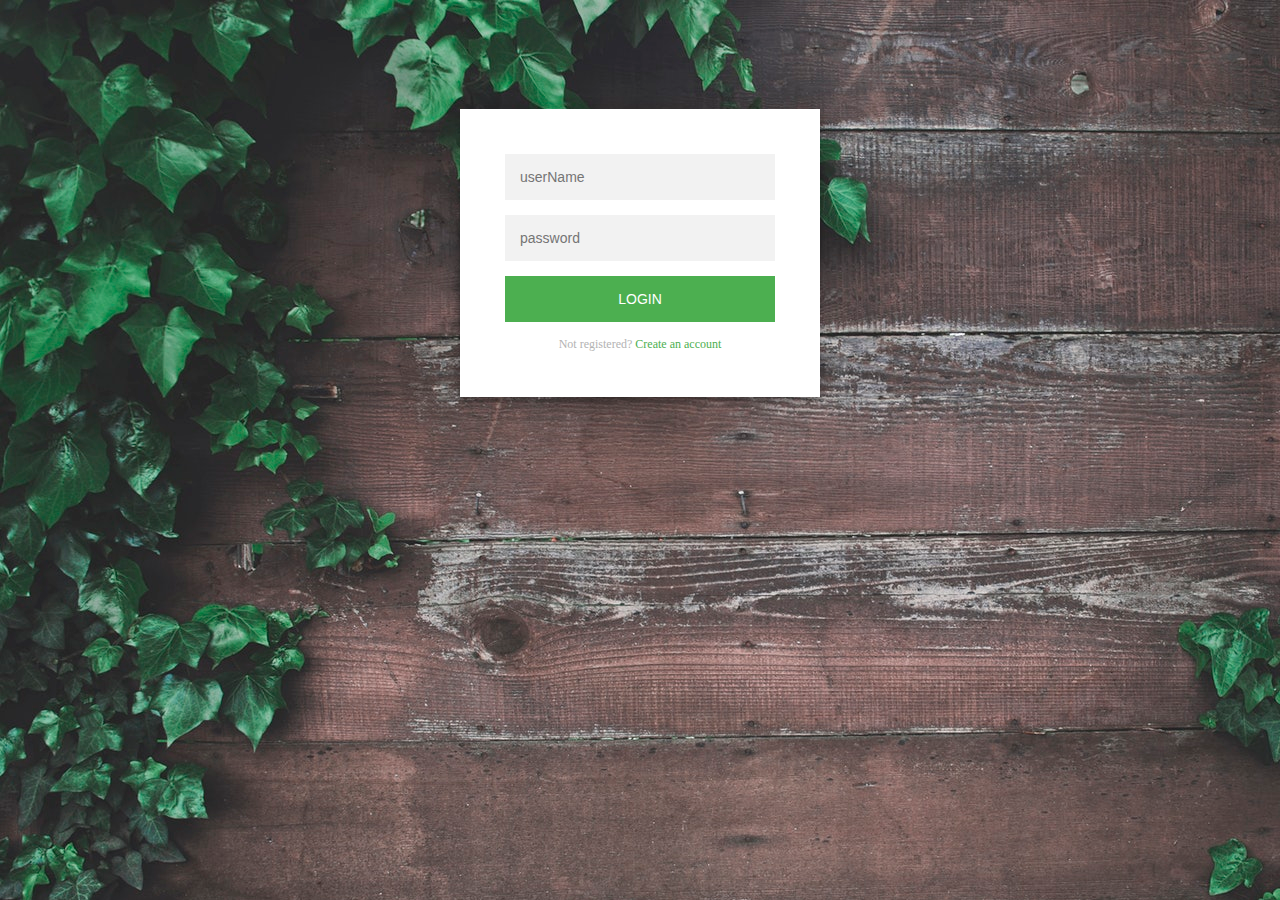
<file: Servlets/WebContent/index.html>
<!DOCTYPE html>
<html>
	<head>
		<meta charset="ISO-8859-1">
		<title>My_Server</title>
		<link rel="stylesheet" href="main.css">
	</head>
	<body>
		<div class="login-page">
		    <div class="form">
			    <form class="login-form" action="login.xyz" method="post">
			      <input type="text" placeholder="userName" name="userName"/>
			      <input type="password" placeholder="password" name="password"/>
			      <button>login</button>
			      <p class="message">Not registered? <a href="userDetails.html">Create an account</a></p>
			    </form>
		  	</div>
		</div>
	</body>
</html>
</file>
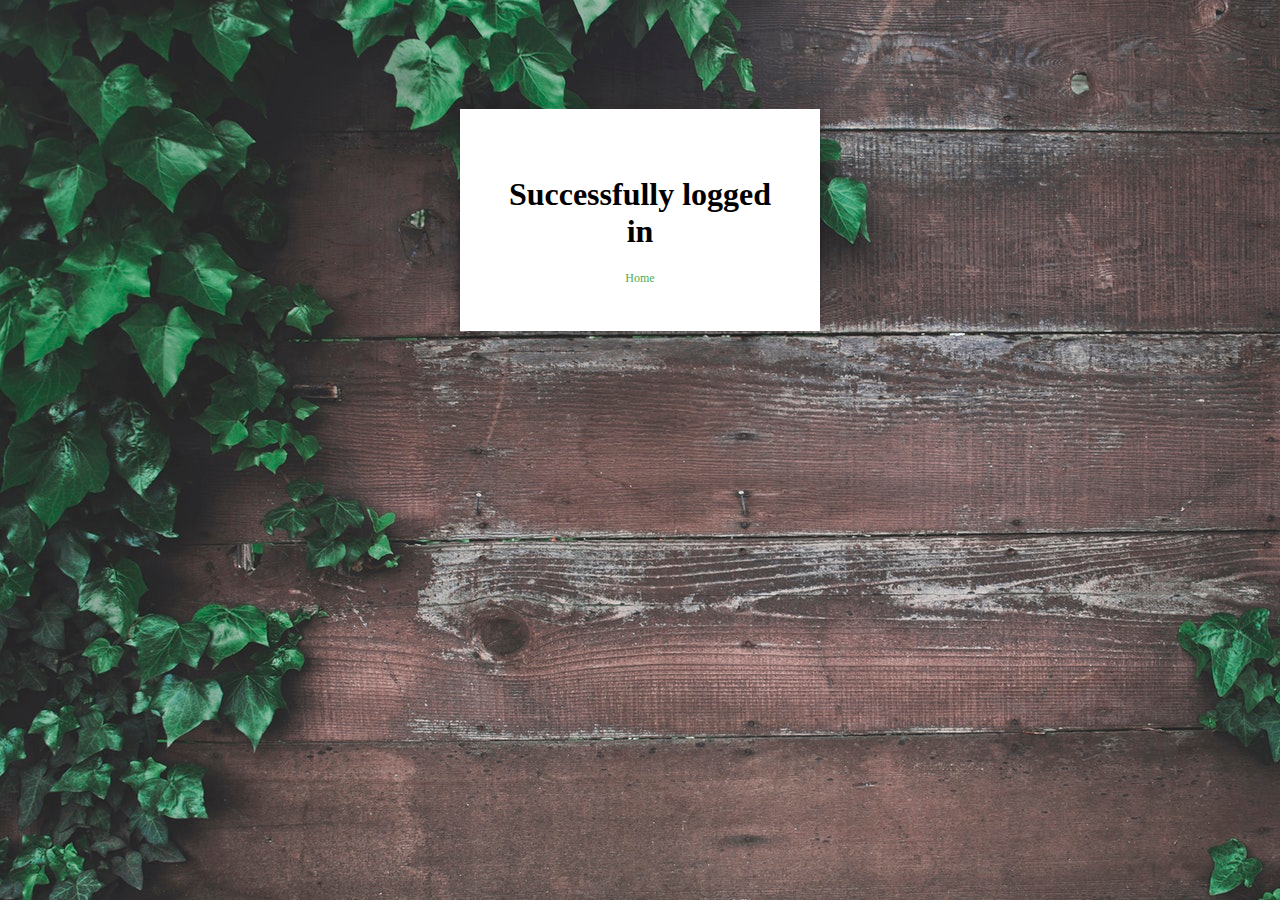
<file: Servlets/WebContent/userData.html>
<!DOCTYPE html>
<html>
<head>
<meta charset="ISO-8859-1">
<title>Insert title here</title>
<link rel="stylesheet" href="main.css">
</head>
<body>
	<div class="login-page">
		   <div class="form">
			   <form class="register-form" method="post">
			     <h1>Successfully logged in</h1>
			     <p class="message"> <a href="index.html">Home</a></p>
			   </form>
		  </div>
	</div>
</body>
</html>
</file>
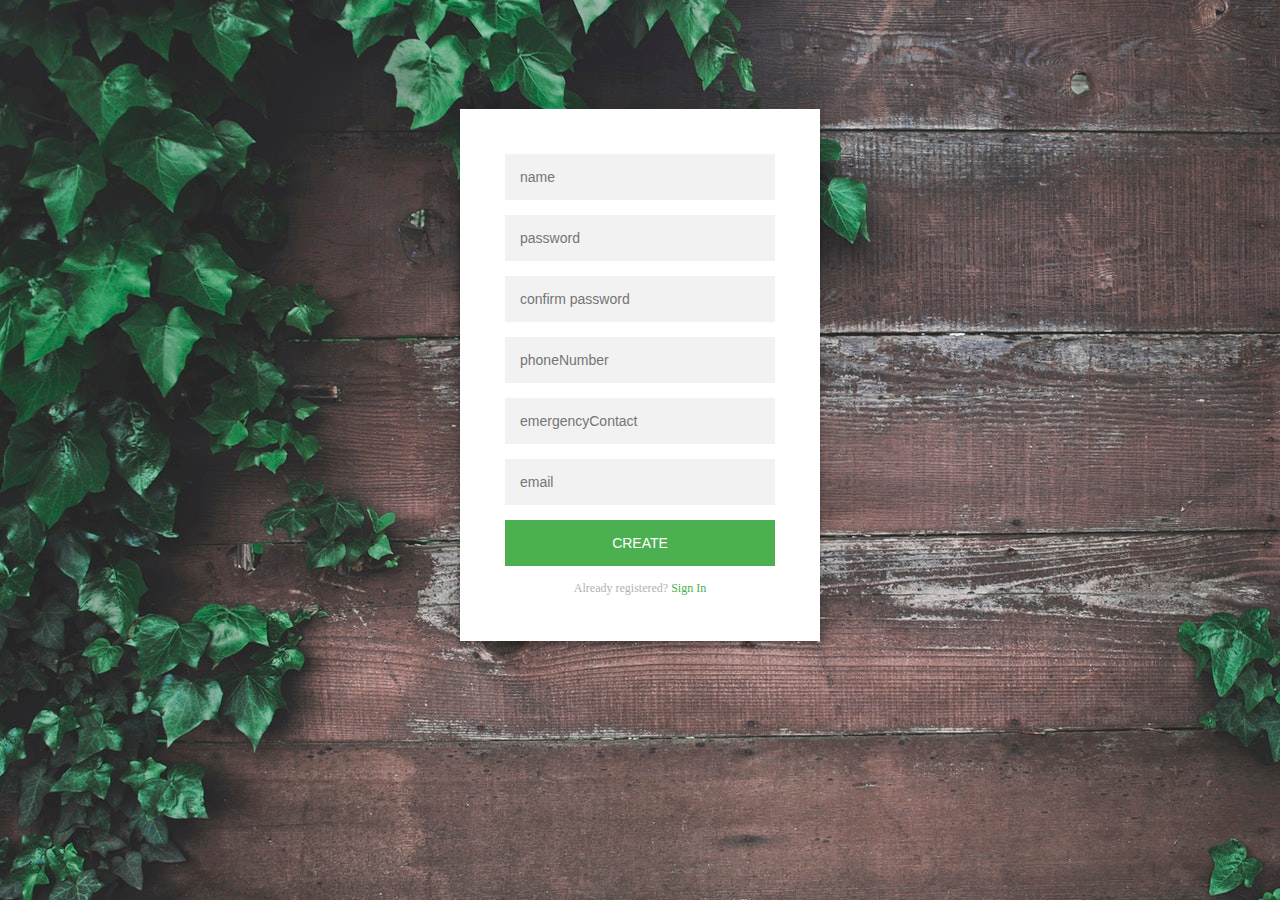
<file: Servlets/WebContent/userDetails.html>
<!DOCTYPE html>
<html>
<head>
<meta charset="ISO-8859-1">
<title>User Details</title>
<link rel="stylesheet" href="main.css">
</head>
<body>
		<div class="login-page">
		    <div class="form">
			    <form class="register-form" action="userData.xyz" method="post">
			      <input type="text" placeholder="name" name="userName"/>
			      <input type="password" placeholder="password" name="password"/>
			      <input type="password" placeholder="confirm password" name="confirmPassword"/>
			      <input type="tel" placeholder="phoneNumber" name="phoneNumber"/>	
			      <input type="tel" placeholder="emergencyContact" name="emergencyContact"/>
			      <input type="email" placeholder="email" name="email"/>
			      <button>create</button>
			      <p class="message">Already registered? <a href="index.html">Sign In</a></p>
			    </form>
		  	</div>
		</div>
</body>
</html>
</file>
<file: Servlets/WebContent/main.css>
.login-page {
  width: 360px;
  padding: 8% 0 0;
  margin: auto;
}
.form {
  position: relative;
  z-index: 1;
  background: #FFFFFF;
  max-width: 360px;
  margin: 0 auto 100px;
  padding: 45px;
  text-align: center;
  box-shadow: 0 0 20px 0 rgba(0, 0, 0, 0.2), 0 5px 5px 0 rgba(0, 0, 0, 0.24);
}
.form input {
  font-family: "Roboto", sans-serif;
  outline: 0;
  background: #f2f2f2;
  width: 100%;
  border: 0;
  margin: 0 0 15px;
  padding: 15px;
  box-sizing: border-box;
  font-size: 14px;
}
.form button {
  font-family: "Roboto", sans-serif;
  text-transform: uppercase;
  outline: 0;
  background: #4CAF50;
  width: 100%;
  border: 0;
  padding: 15px;
  color: #FFFFFF;
  font-size: 14px;
  -webkit-transition: all 0.3 ease;
  transition: all 0.3 ease;
  cursor: pointer;
}
.form button:hover,.form button:active,.form button:focus {
  background: #43A047;
}
.form .message {
  margin: 15px 0 0;
  color: #b3b3b3;
  font-size: 12px;
}
.form .message a {
  color: #4CAF50;
  text-decoration: none;
}

.container {
  position: relative;
  z-index: 1;
  max-width: 300px;
  margin: 0 auto;
}
.container:before, .container:after {
  content: "";
  display: block;
  clear: both;
}
.container .info {
  margin: 50px auto;
  text-align: center;
}
.container .info h1 {
  margin: 0 0 15px;
  padding: 0;
  font-size: 36px;
  font-weight: 300;
  color: #1a1a1a;
}
.container .info span {
  color: #4d4d4d;
  font-size: 12px;
}
.container .info span a {
  color: #000000;
  text-decoration: none;
}
.container .info span .fa {
  color: #EF3B3A;
}
body {
  background: url("background.jpg");     
}
</file>
